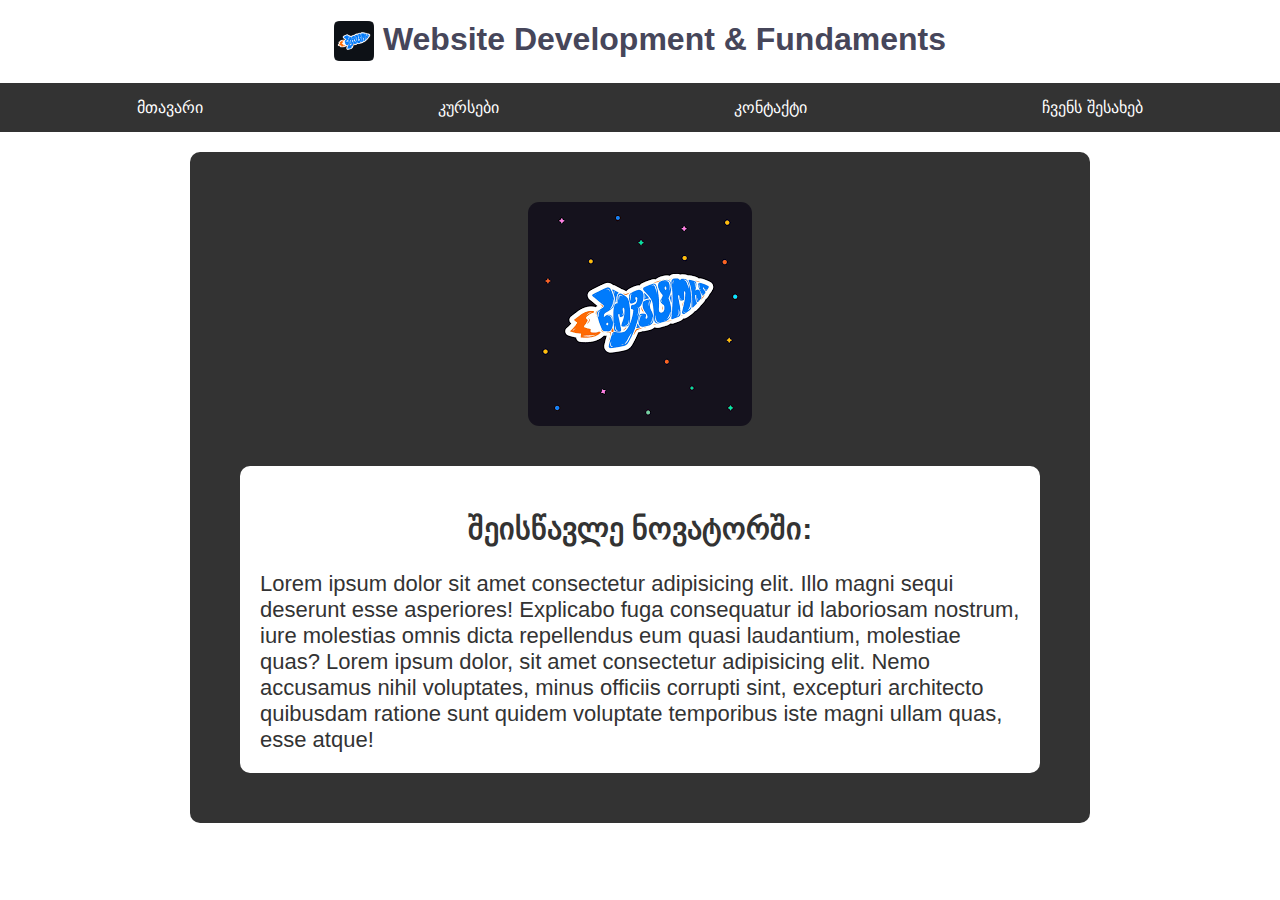
<file: website/index.html>
<!DOCTYPE html>
<html lang="ka">

<head>
    <link rel="icon" href="images/icon/icon.svg">
    <meta charset="UTF-8">
    <meta name="viewport" content="width=device-width, initial-scale=1.0">
    <meta name="author" content="კონსტანტინე ელისაშვილი">
    <meta name="description" content="Website Development & Fundaments">
    <title>Website Development Fundaments</title>
    <link rel="stylesheet" href="CSS/style.css">

    <!--Meta share content-->
    <meta property="og:title" content="პროფესიონალური განვითარება">
    <meta property="og:description" content="შეისწავლე UI/UX დიზაინი Web Development და React">
    <meta property="og:author" cobtent="კონსტანტინე ელისაშვილი">
    <meta property="og:image" content="https://i.ibb.co/2W1fXRD/novatori.png">
    <meta property="og:url" content="https://novatori.ge">
    <meta property="og:type" content="website">


</head>

<body>
        
       <h1> <img src="images/logo.png" alt="Logo" height="40"> &nbsp;Website Development & Fundaments</h1>

        <nav class="navbar">
            <ul class="nav-links">
              <li><a href="#home" title="მთავარი">მთავარი</a></li>
              <li><a href="pages/courses/courses.html" title="კურსები">კურსები</a></li>
              <li><a href="pages/contact.html" title="კონტაქტი" >კონტაქტი</a></li>
              <li><a href="pages/about-us.html" title="ჩვენს შესახებ" >ჩვენს შესახებ</a></li>
            </ul>
        </nav>

<div class="content">

   
   <center> <img src="images/graphic.jpg" alt="გრაფიკული დიზაინი" class="image1"></center> <br/> <br/>

  <div class="articles">
  
    <span class="article">
       <h2> შეისწავლე ნოვატორში: </h2>
       <p>
        Lorem ipsum dolor sit amet consectetur adipisicing elit. Illo magni sequi deserunt esse asperiores! 
        Explicabo fuga consequatur id laboriosam nostrum, iure molestias omnis dicta repellendus eum quasi laudantium, molestiae quas?
        Lorem ipsum dolor, sit amet consectetur adipisicing elit. Nemo accusamus nihil voluptates, minus officiis corrupti sint, excepturi 
        architecto quibusdam ratione sunt quidem voluptate temporibus iste magni ullam quas, esse atque!
       </p>

    </span>
</div> 


</body>

</html>
</file>
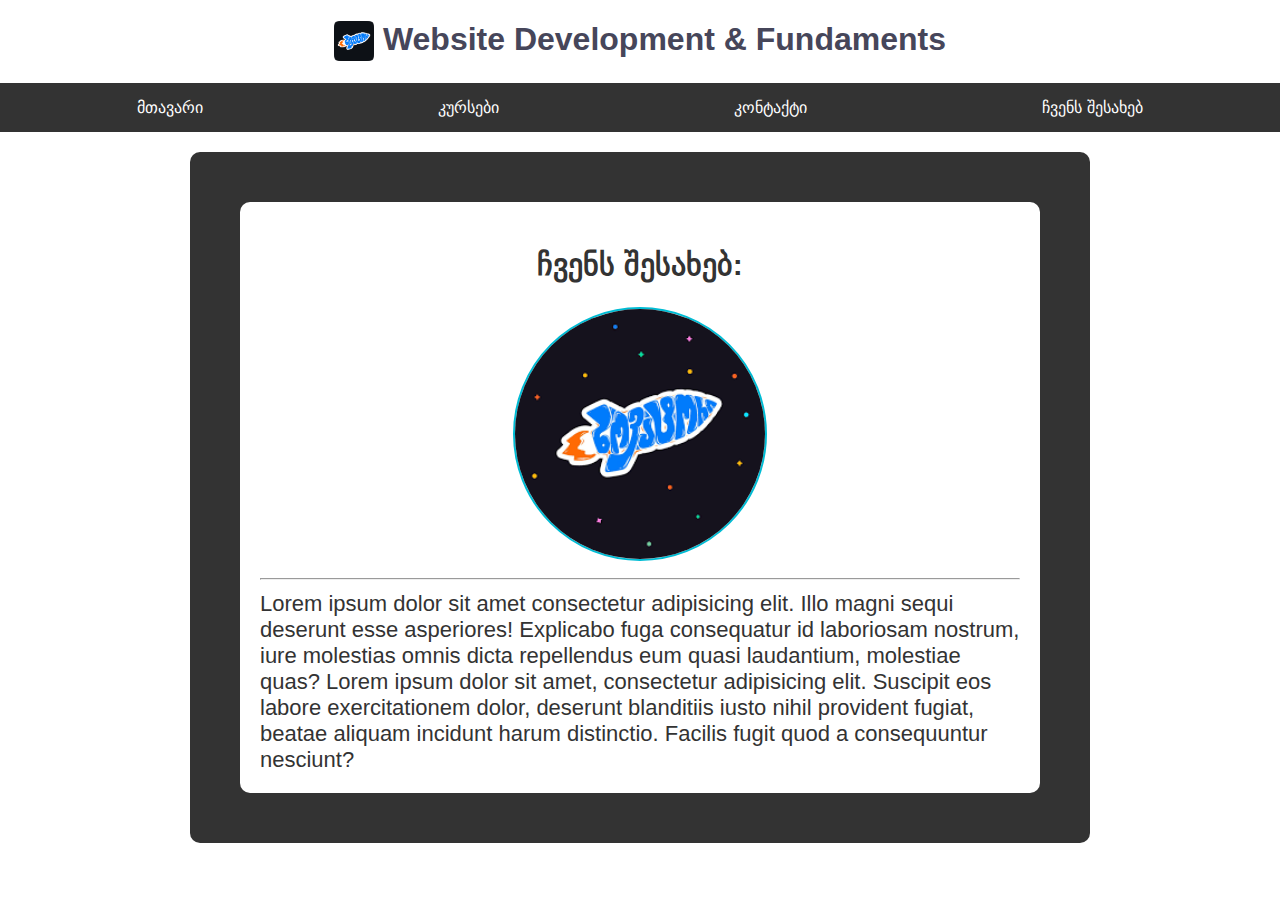
<file: website/pages/about-us.html>
<!DOCTYPE html>
<html lang="ka">

<head>
    <link rel="icon" href="../images/icon/icon.svg">
    <meta charset="UTF-8">
    <meta name="viewport" content="width=device-width, initial-scale=1.0">
    <meta name="author" content="კონსტანტინე ელისაშვილი">
    <meta name="description" content="Website Development & Fundaments">
    <title>ჩვენს შესახებ</title>
    <link rel="stylesheet" href="../CSS/style.css">

    <!--Meta share content-->
    <meta property="og:title" content="პროფესიონალური განვითარება">
    <meta property="og:description" content="შეისწავლე UI/UX დიზაინი Web Development და React">
    <meta property="og:author" cobtent="კონსტანტინე ელისაშვილი">
    <meta property="og:image" content="https://i.ibb.co/2W1fXRD/novatori.png">
    <meta property="og:url" content="https://novatori.ge">
    <meta property="og:type" content="website">


</head>

<body>
        
       <h1> <img src="../images/logo.png" alt="Logo" height="40"> &nbsp;Website Development & Fundaments</h1>

        <nav class="navbar">
            <ul class="nav-links">
              <li><a href="../index.html" title="მთავარი" >მთავარი</a></li>
              <li><a href="../pages/courses/courses.html" title="კურსები" >კურსები</a></li>
              <li><a href="../pages/contact.html" title="კონტაქტი" >კონტაქტი</a></li>
              <li><a href="#" title="ჩვენს შესახებ" >ჩვენს შესახებ</a></li>
            </ul>
        </nav>

<div class="content">

    <div class="articles">
  
        <span class="article">
           <h2> ჩვენს შესახებ:</h2>
        <center><img src="../images/graphic.jpg" alt="Logo" class="image2"> </center> <hr />
           <p>
            Lorem ipsum dolor sit amet consectetur adipisicing elit. Illo magni sequi deserunt esse asperiores! Explicabo fuga consequatur id laboriosam nostrum, iure molestias omnis dicta repellendus eum quasi laudantium, molestiae quas?
            Lorem ipsum dolor sit amet, consectetur adipisicing elit. Suscipit eos labore exercitationem dolor, deserunt blanditiis iusto nihil provident fugiat, beatae aliquam incidunt harum distinctio. Facilis fugit quod a consequuntur nesciunt?
        </p>

    
        </span>
    </div> 

</body>

</html>
</file>
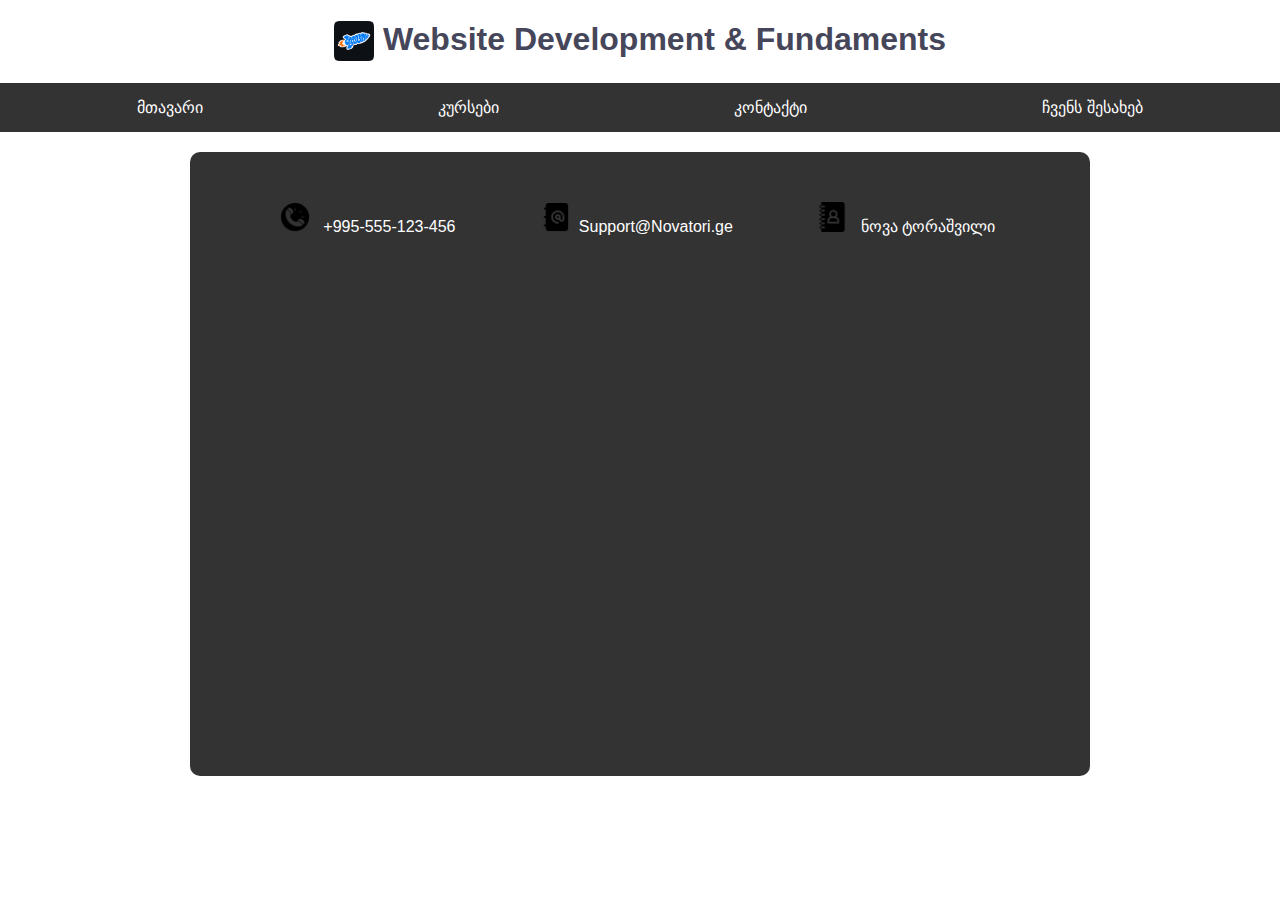
<file: website/pages/contact.html>
<!DOCTYPE html>
<html lang="ka">

<head>
    <link rel="icon" href="../images/icon/icon.svg">
    <meta charset="UTF-8">
    <meta name="viewport" content="width=device-width, initial-scale=1.0">
    <meta name="author" content="კონსტანტინე ელისაშვილი">
    <meta name="description" content="Website Development & Fundaments">
    <title>კონტაქტი</title>
    <link rel="stylesheet" href="../CSS/style.css">

    <!--Meta share content-->
    <meta property="og:title" content="პროფესიონალური განვითარება">
    <meta property="og:description" content="შეისწავლე UI/UX დიზაინი Web Development და React">
    <meta property="og:author" cobtent="კონსტანტინე ელისაშვილი">
    <meta property="og:image" content="https://i.ibb.co/2W1fXRD/novatori.png">
    <meta property="og:url" content="https://novatori.ge">
    <meta property="og:type" content="website">


</head>

<body>
        
       <h1> <img src="../images/logo.png" alt="Logo" height="40"> &nbsp;Website Development & Fundaments</h1>

        <nav class="navbar">
            <ul class="nav-links">
              <li><a href="../index.html" title="მთავარი" >მთავარი</a></li>
              <li><a href="../pages/courses/courses.html" title="კურსები" >კურსები</a></li>
              <li><a href="#" title="კონტაქტი" >კონტაქტი</a></li>
              <li><a href="../pages/about-us.html" title="ჩვენს შესახებ" >ჩვენს შესახებ</a></li>
            </ul>
        </nav>

<div class="content">
  <ul class="contact-links">
    <li><img src="../images/icon/phone-call_10423360.png" width="30px" alt="phone-call"> <span class="contact-text">&nbsp;  <a href="tel:+995555123456">+995-555-123-456</a></li>
    <li><img src="../images/icon/sign_9995556.png" width="30px" alt="Sign"> <a href="mailto:Support@Novatori.ge"> &nbsp;Support@Novatori.ge</a> </li>
    <li><img src="../images/icon/agenda_2383516.png" width="30px" alt="Agent"> <span class="contact-text"> &nbsp; ნოვა ტორაშვილი</span> </li>

  </ul>

  <br /> <br />
    <iframe src="https://www.google.com/maps/embed?pb=!1m18!1m12!1m3!1d2977.6941573529402!2d44.733352812243275!3d41.72711807113893!2m3!1f0!2f0!3f0!3m2!1i1024!2i768!4f13.1!3m3!1m2!1s0x40447355f4a3e56d%3A0x89cae3ea42872edf!2zTm92YXRvciDigKIg4YOc4YOd4YOV4YOQ4YOi4YOd4YOg4YOY!5e0!3m2!1sen!2sge!4v1734900997295!5m2!1sen!2sge" width="800" height="450" style="border:0;" allowfullscreen="" loading="lazy" referrerpolicy="no-referrer-when-downgrade"></iframe>


</body>

</html>
</file>
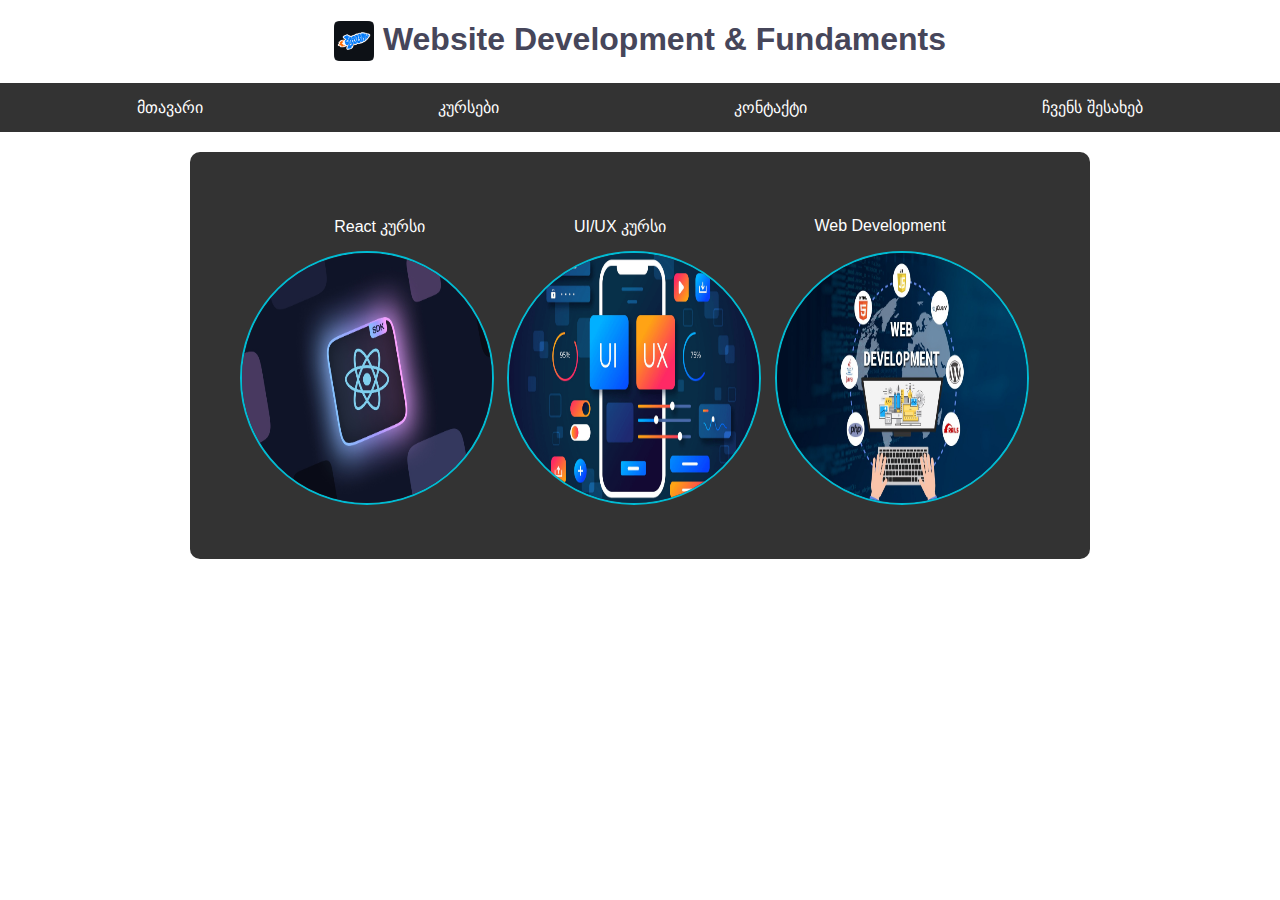
<file: website/pages/courses/courses.html>
<!DOCTYPE html>
<html lang="ka">

<head>
    <link rel="icon" href="../../images/icon/icon.svg">
    <meta charset="UTF-8">
    <meta name="viewport" content="width=device-width, initial-scale=1.0">
    <meta name="author" content="კონსტანტინე ელისაშვილი">
    <meta name="description" content="Website Development & Fundaments">
    <title>კურსები</title>
    <link rel="stylesheet" href="../../CSS/style.css">

    <!--Meta share content-->
    <meta property="og:title" content="პროფესიონალური განვითარება">
    <meta property="og:description" content="შეისწავლე UI/UX დიზაინი Web Development და React">
    <meta property="og:author" cobtent="კონსტანტინე ელისაშვილი">
    <meta property="og:image" content="https://i.ibb.co/2W1fXRD/novatori.png">
    <meta property="og:url" content="https://novatori.ge">
    <meta property="og:type" content="website">


</head>

<body>
        
       <h1> <img src="../../images/logo.png" alt="Logo" height="40"> &nbsp;Website Development & Fundaments</h1>

        <nav class="navbar">
            <ul class="nav-links">
              <li><a href="../../index.html" title="მთავარი" >მთავარი</a></li>
              <li><a href="#" title="კურსები"  >კურსები</a></li>
              <li><a href="../../pages/contact.html" title="კონტაქტი" >კონტაქტი</a></li>
              <li><a href="../../pages/about-us.html" title="ჩვენს შესახებ" >ჩვენს შესახებ</a></li>
            </ul>
        </nav>

<div class="content">

    <nav class="navbar">
        <ul class="nav-links">
          <li><a href="React/react.html">React კურსი</a></li>
          <li><a href="UX-UI/ui.html">UI/UX კურსი</a></li>
          <li><a href="Website Development/web.html">Web Development</a></li>
        </ul>
    </nav>

    <img src="../../images/courses/react.jpg"  alt="React" class="image2"> &nbsp;
    <img src="../../images/courses/UIUX.png"  alt="UI/UX Design" class="image2"> &nbsp;
    <img src="../../images/courses/WebDev.jpeg" alt="Website Development" class="image2">
</body>

</html>
</file>
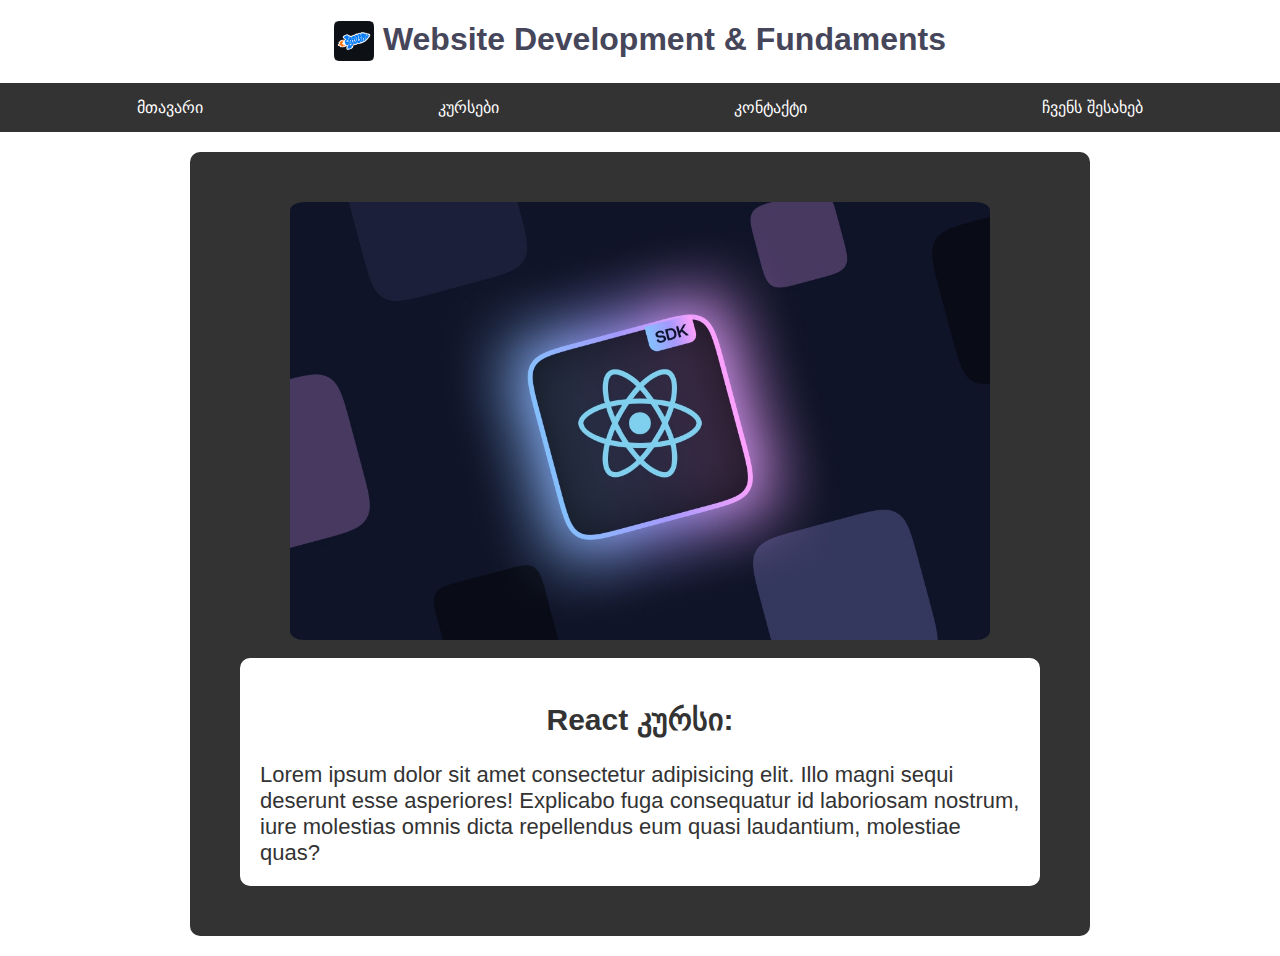
<file: website/pages/courses/React/react.html>
<!DOCTYPE html>
<html lang="ka">

<head>
    <link rel="icon" href="../../../images/icon/icon.svg">
    <meta charset="UTF-8">
    <meta name="viewport" content="width=device-width, initial-scale=1.0">
    <meta name="author" content="კონსტანტინე ელისაშვილი">
    <meta name="description" content="Website Development & Fundaments">
    <title>React კურსი</title>
    <link rel="stylesheet" href="../../../CSS/style.css">

    <!--Meta share content-->
    <meta property="og:title" content="პროფესიონალური განვითარება">
    <meta property="og:description" content="შეისწავლე UI/UX დიზაინი Web Development და React">
    <meta property="og:author" cobtent="კონსტანტინე ელისაშვილი">
    <meta property="og:image" content="https://i.ibb.co/2W1fXRD/novatori.png">
    <meta property="og:url" content="https://novatori.ge">
    <meta property="og:type" content="website">


</head>

<body>
        
       <h1> <img src="../../../images/logo.png" alt="Logo" height="40"> &nbsp;Website Development & Fundaments</h1>

        <nav class="navbar">
            <ul class="nav-links">
              <li><a href="../../../index.html" title="მთავარი" >მთავარი</a></li>
              <li><a href="../courses.html" title="კურსები"  >კურსები</a></li>
              <li><a href="../../../pages/contact.html" title="კონტაქტი" >კონტაქტი</a></li>
              <li><a href="../../../pages/about-us.html" title="ჩვენს შესახებ" >ჩვენს შესახებ</a></li>
            </ul>
        </nav>

<div class="content">

    <img src="../../../images/courses/react.jpg"  alt="React" class="image3"> &nbsp;

    
    <div class="articles">
  
        <span class="article">
           <h2> React კურსი:</h2>
           <p>
            Lorem ipsum dolor sit amet consectetur adipisicing elit. Illo magni sequi deserunt esse asperiores!
             Explicabo fuga consequatur id laboriosam nostrum, iure molestias omnis dicta repellendus eum quasi laudantium, molestiae quas?
        </p>

    
        </span>
    </div> 

</body>

</html>
</file>
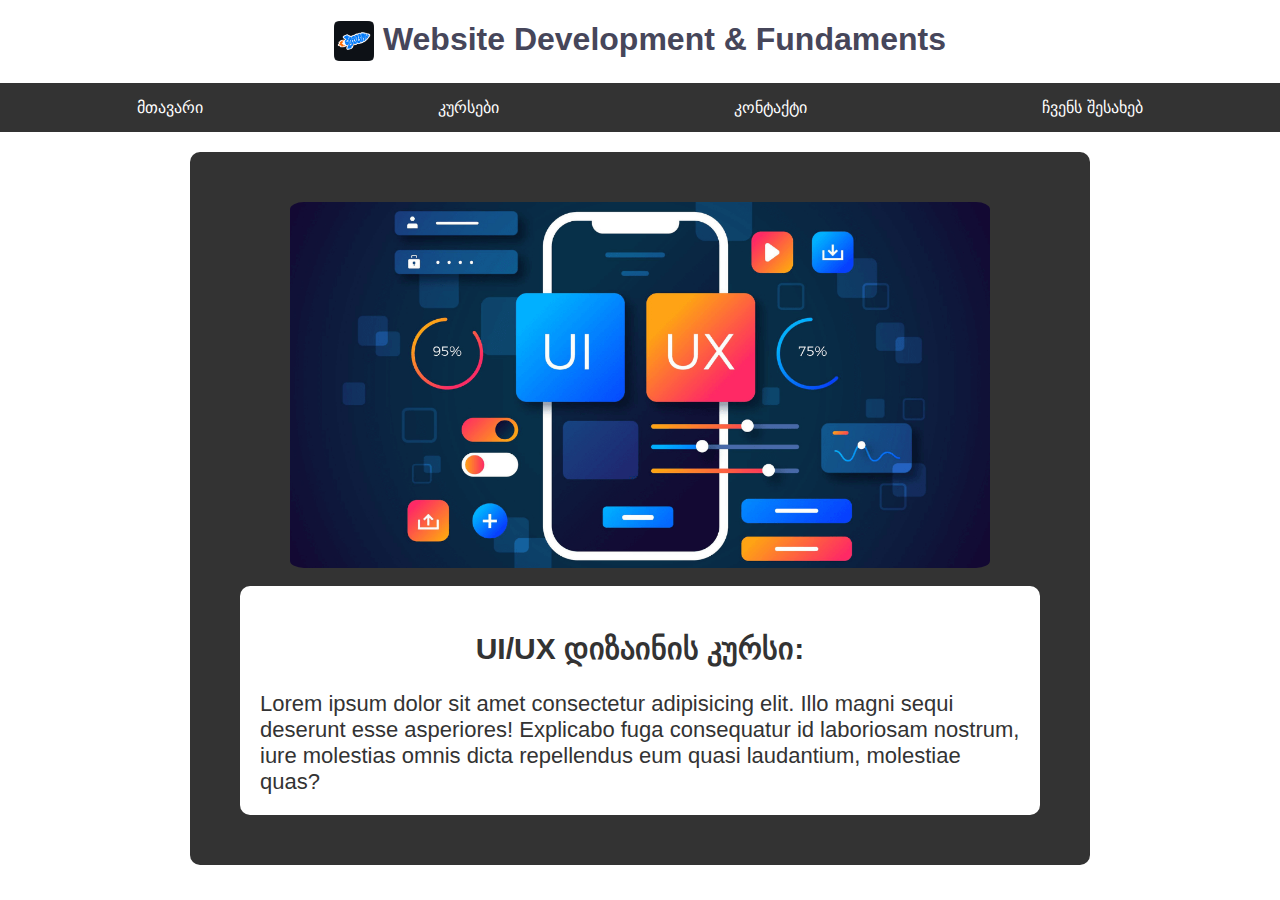
<file: website/pages/courses/UX-UI/ui.html>
<!DOCTYPE html>
<html lang="ka">

<head>
    <link rel="icon" href="../../../images/icon/icon.svg">
    <meta charset="UTF-8">
    <meta name="viewport" content="width=device-width, initial-scale=1.0">
    <meta name="author" content="კონსტანტინე ელისაშვილი">
    <meta name="description" content="Website Development & Fundaments">
    <title>UI/UX კურსი</title>
    <link rel="stylesheet" href="../../../CSS/style.css">

    <!--Meta share content-->
    <meta property="og:title" content="პროფესიონალური განვითარება">
    <meta property="og:description" content="შეისწავლე UI/UX დიზაინი Web Development და React">
    <meta property="og:author" cobtent="კონსტანტინე ელისაშვილი">
    <meta property="og:image" content="https://i.ibb.co/2W1fXRD/novatori.png">
    <meta property="og:url" content="https://novatori.ge">
    <meta property="og:type" content="website">


</head>

<body>
        
       <h1> <img src="../../../images/logo.png" alt="Logo" height="40"> &nbsp;Website Development & Fundaments</h1>

        <nav class="navbar">
            <ul class="nav-links">
              <li><a href="../../../index.html" title="მთავარი" >მთავარი</a></li>
              <li><a href="../courses.html" title="კურსები"  >კურსები</a></li>
              <li><a href="../../../pages/contact.html" title="კონტაქტი" >კონტაქტი</a></li>
              <li><a href="../../../pages/about-us.html" title="ჩვენს შესახებ" >ჩვენს შესახებ</a></li>
            </ul>
        </nav>

<div class="content">

    <img src="../../../images/courses/UIUX.png"  alt="React" class="image3"> &nbsp;

    
    <div class="articles">
  
        <span class="article">
           <h2> UI/UX დიზაინის კურსი:</h2>
           <p>
            Lorem ipsum dolor sit amet consectetur adipisicing elit. Illo magni sequi deserunt esse asperiores!
             Explicabo fuga consequatur id laboriosam nostrum, iure molestias omnis dicta repellendus eum quasi laudantium, molestiae quas?
        </p>

    
        </span>
    </div> 

</body>

</html>
</file>
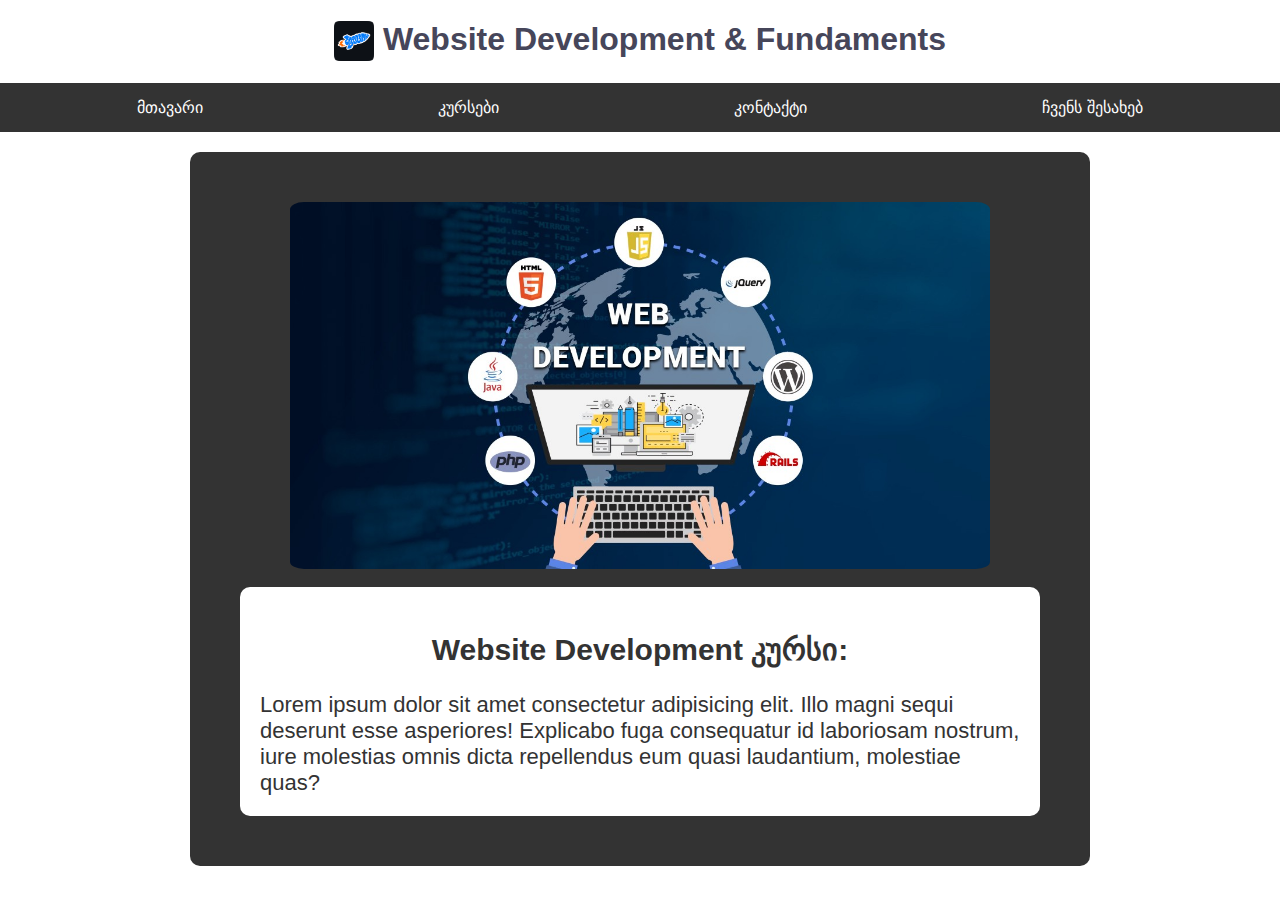
<file: website/pages/courses/Website Development/web.html>
<!DOCTYPE html>
<html lang="ka">

<head>
    <link rel="icon" href="../../../images/icon/icon.svg">
    <meta charset="UTF-8">
    <meta name="viewport" content="width=device-width, initial-scale=1.0">
    <meta name="author" content="კონსტანტინე ელისაშვილი">
    <meta name="description" content="Website Development & Fundaments">
    <title>Website Development კურსი</title>
    <link rel="stylesheet" href="../../../CSS/style.css">

    <!--Meta share content-->
    <meta property="og:title" content="პროფესიონალური განვითარება">
    <meta property="og:description" content="შეისწავლე UI/UX დიზაინი Web Development და React">
    <meta property="og:author" cobtent="კონსტანტინე ელისაშვილი">
    <meta property="og:image" content="https://i.ibb.co/2W1fXRD/novatori.png">
    <meta property="og:url" content="https://novatori.ge">
    <meta property="og:type" content="website">


</head>

<body>
        
       <h1> <img src="../../../images/logo.png" alt="Logo" height="40"> &nbsp;Website Development & Fundaments</h1>

        <nav class="navbar">
            <ul class="nav-links">
              <li><a href="../../../index.html" title="მთავარი" >მთავარი</a></li>
              <li><a href="../courses.html" title="კურსები"  >კურსები</a></li>
              <li><a href="../../../pages/contact.html" title="კონტაქტი" >კონტაქტი</a></li>
              <li><a href="../../../pages/about-us.html" title="ჩვენს შესახებ" >ჩვენს შესახებ</a></li>
            </ul>
        </nav>

<div class="content">

    <img src="../../../images/courses/WebDev.jpeg"  alt="React" class="image3"> &nbsp;

    
    <div class="articles">
  
        <span class="article">
           <h2> Website Development კურსი:</h2>
           <p>
            Lorem ipsum dolor sit amet consectetur adipisicing elit. Illo magni sequi deserunt esse asperiores!
             Explicabo fuga consequatur id laboriosam nostrum, iure molestias omnis dicta repellendus eum quasi laudantium, molestiae quas?
        </p>

    
        </span>
    </div> 

</body>

</html>
</file>
<file: website/CSS/style.css>
* {
    font-family: 'Gill Sans', 'Gill Sans MT', Calibri, 'Trebuchet MS', sans-serif ;
    }
    
    h1 {
    display: flex;
    color:rgb(70, 70, 90);
    justify-content: center;       
    }

    h2 {
      display: flex;
      color: #333;
      justify-content: center; 
      font-size: 30px;      
      }
  
     
  body, ul {
    margin: 0;
    padding: 0;
  }
  
  
  .navbar {
    background-color: #333;
    padding: 15px 20px;
  }
  
  
  .nav-links {
    display: flex;         
    justify-content: space-around; 
  
  }
  
  
  .nav-links li {
    display: inline;    
  }

  .contact-links li {
    justify-content: space-around;
    margin: 5% ;
    padding: auto;
    display: flex;
    display: inline;
    text-decoration: none ;
    
  }

  .contact-links li a {
    text-decoration: none;
    color: white;
    transition: color 0.3s ease;
  }

  .contact-links li a:hover {
    color: #00bcd4;
  }
  
  .nav-links li a {
    text-decoration: none;
    color: white;
    padding: 5px 10px;
    transition: color 0.3s ease;
  }
  
  .nav-links li a:hover {
    color: #00bcd4;
  }
  
  .content {
    background-color: #333 ; 
    padding: 50px; 
    margin: 20px auto;                
    max-width: 800px;        
    border-radius: 10px;      
  }
  


  .articles{
    background-color: rgb(255, 255, 255);
    padding: 20px;
    border-radius: 10px;
  }

  .contact-text {
    color: white;

  }


  .article {
    color: #333 ;
    font-size: 22px;   
  }

  .image1 {
    border-radius: 5%;
    
  }

 .image2 {
  border-radius: 100%;
  width: 250px;
  height: 250px;
  border: 2px  solid #00bcd4;
 }

.image3 {

  display: flex;
  margin: auto;
  padding: auto; 
  border-radius: 2%;
  width: 700px;
 
}

p {
  display: inline;
}
</file>
